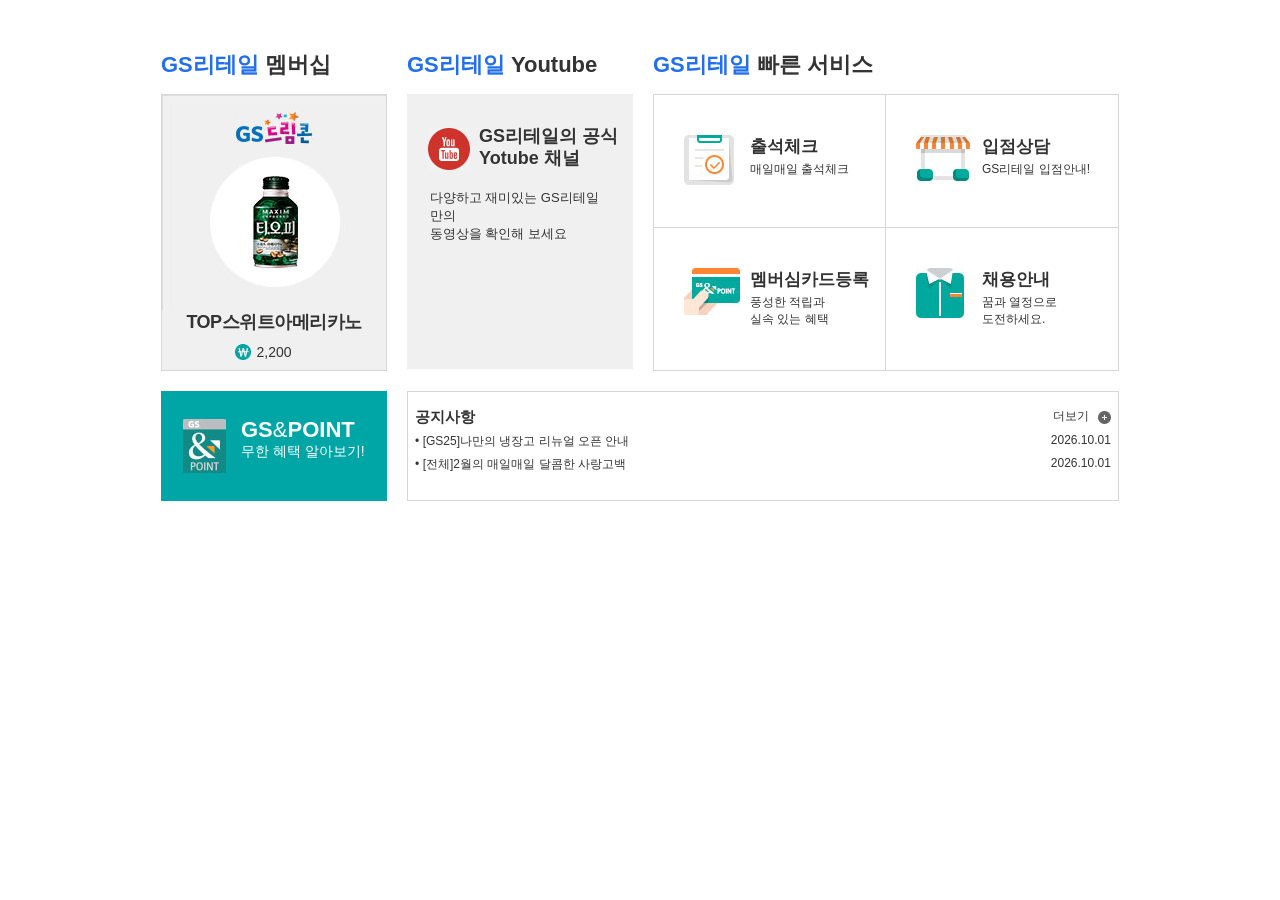
<file: index.html>
<!DOCTYPE html>
<html lang="en">
  <head>
      <meta charset="UTF-8">
      <meta name="viewport" content="width=device-width, initial-scale=1.0">
      <link rel="stylesheet" href="./css/font.css">
      <link rel="stylesheet" href="./css/reset.css">
      <link rel="stylesheet" href="./css/style.css">
      <title>GS Retail</title>
  </head>
  <body>
      <section id="gs_wrap"><!-- 전체를 감쌈 -->
          <div class="memder">
              <div class="title">
                  <h2><span>GS리테일</span> 멤버십</h2>
                  <!-- 색구분+인라인속성 유지를 위해 span -->
              </div>
              <div class="memder_content">
                  <h3>TOP스위트아메리카노</h3>
                  <P>2,200</P>
              </div>
          </div>
          <div class="youtube">
              <div class="title">
                  <h2><span>GS리테일</span> Youtube</h2>
              </div>
                  <div class="youtube_content">
                      <h3>GS리테일의 공식<br>Yotube 채널</h3>
                      <p>다양하고 재미있는 GS리테일만의<br>동영상을 확인해 보세요</p>
                      <div class="youtube_video">
                        <!-- 비디오 크기는 css에서 주든, html에서 주든 1번만 주면 됨 -->
                        <iframe width="185" height="122"
                        src="https://www.youtube.com/embed/Da66Xies600?si=-CClagC4S5eO8re4"
                        title="YouTube video player"
                        frameborder="0"
                        allow="accelerometer; autoplay; clipboard-write; encrypted-media; gyroscope; picture-in-picture; web-share" 
                        referrerpolicy="strict-origin-when-cross-origin"
                        allowfullscreen>
                        </iframe>
                      </div>
                  </div>
          </div>
          <div class="service">
            <div class="title">
              <h2><span>GS리테일</span> 빠른 서비스</h2>
            </div>
            <div class="service_content">
              <div class="service_cont01">
                <div class="chk icon">출석체크 아이콘</div>
                <div class="desc">
                  <strong>출석체크</strong>
                  <span>매일매일 출석체크</span>
                </div>
              </div>
              <div class="service_cont02">
                <div class="consult icon">입점상담 아이콘</div>
                <div class="desc">
                  <strong>입점상담</strong>
                  <span>GS리테일 입점안내!</span>
                </div>
              </div>
              <div class="service_cont03">
                <div class="card icon">멤버심카드등록 아이콘</div>
                <div class="desc">
                <strong>멤버심카드등록</strong>
                  <span>풍성한 적립과</span>
                  <span>실속 있는 혜택</span>
                </div>
              </div>
              <div class="service_cont04">
                <div class="recurt icon">채용안내 아이콘</div>
                <div class="desc">
                <strong>채용안내</strong>
                  <span>꿈과 열정으로</span>
                  <span>도전하세요.</span>
                </div>
              </div>
              <!--
              sprong: 중요한 내용임을 의미. 브라우저에서는 보통 굵게. display: inline
              span: 의미 없이 특정 글자만 묶을 때 씀. display: inline
              p: 문단을 나타내는 태그. display: block
              -->
            </div>
          </div>
          <div class="point">
            <h2>GS<span>&amp;</span>POINT</h2>
            <P>무한 혜택 알아보기!</P>
          </div>
          <div class="notice">
            <ul>
              <li>
                <span class="note">공지사항</span>
                <span class="more">더보기</span>
              </li>
              <li>&bull; [GS25]나만의 냉장고 리뉴얼 오픈 안내
                <span class="date">2026.10.01</span>
              </li>
                <li>&bull; [전체]2월의 매일매일 달콤한 사랑고백
                  <span class="date">2026.10.01</span>
                </li>
            </ul>
          </div>
      </section>
  </body>
</html>
</file>
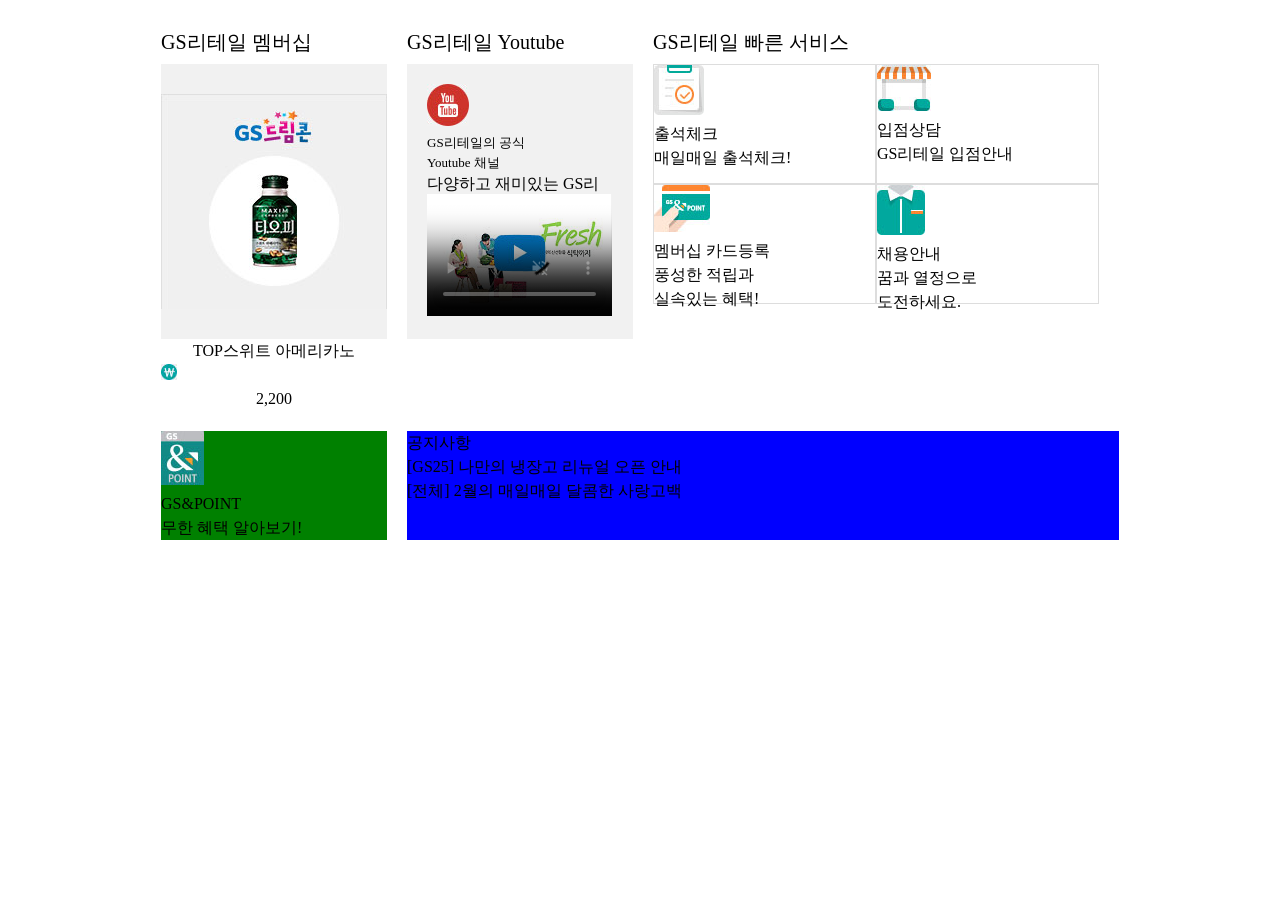
<file: html/index_1.html>
<!DOCTYPE html>
<html lang="en">
  <head>
    <meta charset="UTF-8">
    <meta name="viewport" content="width=device-width, initial-scale=1.0">
    <link rel="stylesheet" href="../css/reset_1.css">
    <link rel="stylesheet" href="../css/style_1.css">
    <title>Document</title>
  </head>
  <body>
    <div id="wrap">
      <div class="container">
        <div class="member_box">
          <div class="title">GS리테일 멤버십</div>
          <div class="member_content">
            <img src="../img/sweet.jpg" alt="스위트 아메리카노 이미지">
          </div>
          <p>TOP스위트 아메리카노</p>
          <div class="won_img">
            <img src="../img/won.jpg" alt="won 이미지">
          </div>
          <p>2,200</p>
        </div>
        
        <div class="youtube_box">
          <div class="title">GS리테일 Youtube</div>
          <div class="youtube_content">
            <img src="../img/youtube_icon.jpg" alt="">
            <p>GS리테일의 공식<br>Youtube 채널</p>
            <P>다양하고 재미있는 GS리테일만의<br> 동영상을 확인해 보세요</P>
          </div>
          <video src="#" controls width="200" muted loop poster="../img/youtube.jpg"></video>
        </div>

        <div class="service_box">
          <div class="title">GS리테일 빠른 서비스</div>
          <div class="service_content">
            <div class="service_content01">
              <div class="detail_box">
                <img id="box_01" src="../img/check.jpg" alt="">
                <p>출석체크</p>
                <p>매일매일 출석체크!</p>
              </div>
            </div>
            <div class="service_content02">
              <div class="detail_box">
                <img id="box_02" src="../img/consult.jpg" alt="">
                <p>입점상담</p>
                <p>GS리테일 입점안내</p>
              </div>
            </div>
            <div class="service_content03">
              <div class="detail_box">
                <img id="box_03" src="../img/membership.jpg" alt="">
                <p>멤버십 카드등록</p>
                <p>풍성한 적립과<br>실속있는 혜택!</p>
              </div>
            </div>
            <div class="service_content04">
              <div class="detail_box">
                <img id="box_03" src="../img/recurt.jpg" alt="">
                <p>채용안내</p>
                <p>꿈과 열정으로<br>도전하세요.</p>
              </div>
            </div>
          </div>
        </div>

        <div class="point_box">
          <img src="../img/gs_point.jpg" alt="포인트 박스 이미지">
          <p>GS&POINT</p>
          <P>무한 혜택 알아보기!</P>
        </div>

        <div class="notice_box">
          <P>공지사항</P>
          <ul class="notice_lnb">
            <li><a href="#">[GS25] 나만의 냉장고 리뉴얼 오픈 안내</a></li>
            <li><a href="#">[전체] 2월의 매일매일 달콤한 사랑고백</a></li>
          </ul>
        </div>
      </div>
    </div>
  </body>
</html>
</file>
<file: css/font.css>
@font-face {
    font-family: 'NanumBarunGothic';
    src: url('//cdn.jsdelivr.net/font-nanumlight/1.0/NanumBarunGothicWeb.eot');
    font-weight: 400;
    font-display: swap;
}
@font-face {
    font-family: 'NanumBarunGothic';
    src: url('//cdn.jsdelivr.net/font-nanumlight/1.0/NanumBarunGothicWebBold.eot');
    font-weight: 700;
    font-display: swap;
}
@font-face {
    font-family: 'NanumBarunGothic';
    src: url('//cdn.jsdelivr.net/font-nanumlight/1.0/NanumBarunGothicWebLight.eot');
    font-weight: 300;
    font-display: swap;
}
</file>
<file: css/style.css>
/* layout */
#gs_wrap {
  width: 958px; /* 사용할 면적 */
  margin: 0 auto; /* 가운데 정렬 */

  display: flex; /* 가로폭 958px에 다 들어오되 */
  flex-wrap: wrap; /* 박스의 사이즈는 유지 */
  gap: 20px;
  margin-top: 50px;
}
.memder {
  width: 226px;
}
.youtube {
  width: 226px;
}
.service {
  width: 466px;
}
.point {
  width: 226px;
}
.notice {
  width: 712px;
  height: 110px;
  border: 1px solid #d6d6d6;
  box-sizing: border-box;
}

/* title */
.title {
  height: 44px;
  /* 타이틀 박스 크기 잡기. 가로폭은 부모, 세로폭은 자식 */
}
.title h2 {
  font-size: 22px;
}
.title h2 span {
  color: #216fed;
}

/* memder */
.memder_content {
  height: 275px;
  background: url(../img/sweet.jpg) no-repeat #f0f0f0;
  text-align: center; /* 멤버의 텍스트는 모두 센터 되게 */
  border: 1px solid #d6d6d6;
}
.memder_content h3 {
  padding-top: 215px;
  font-size: 18px;
  letter-spacing: -0.5px;
}
.memder_content p {
  font-size: 14px;
  margin-top: 10px;
  background: url(../img/won.jpg) no-repeat 35% 0 ;
}

/* youtube */
.youtube_content {
  height: 275px;
  background: url(../img/youtube_icon.jpg) no-repeat 21px 34px #f0f0f0;
}
.youtube_content h3 {
  margin-left: 72px;
  padding-top: 32px;
  font-size: 18px;
  line-height: 1.2;
}
.youtube_content p {
  width: 80%;
  font-size: 13px;
  line-height: 18px;
  margin: 0 auto; /* 마진 0 auto는 블록속성한테만 먹힘 */
  margin-top: 20px;
}
.youtube_video {
  margin-top: 5px;
}
.youtube_video iframe {
  display: block;
  margin: 0 auto;
}

/* service */
.service_content {
  height: 275px;
  display: flex;
  flex-wrap: wrap;
  /* background-color: #f0f0f0; */
  border: 1px solid #d6d6d6; /* 박스 겉 실선 */
}
.service_content > div {
  width: 50%;
  display: flex;
  box-sizing: border-box;
  padding: 40px 0 40px 30px;
}
/* 아이콘 크기는 통일 */
.icon {
  width: 56px;
  height: 50px;
  margin-right: 10px; /* 아이콘 오른쪽에 마진 줘서 텍스트와 거리 벌리기 */
  text-indent: -100000px;
  /*  */
}
/* 아이콘 이미지는 다르게 */
.chk {
  background: url(../img/check.jpg) no-repeat;
}
.consult {
  background: url(../img/consult.jpg) no-repeat;
}
.card {
  background: url(../img/membership.jpg) no-repeat;
}
.recurt {
  background: url(../img/recurt.jpg) no-repeat;
}
.desc strong {
  display: block;
  font-size: 17px;
  margin-bottom: 3px;
}
.desc span {
  display: block;
}

/* service border */
.service_cont01,
.service_cont02 {
  border-bottom: 1px solid #d6d6d6; /* 아래쪽에 실선 추가 */
}

.service_cont01,
.service_cont03 {
  border-right: 1px solid #d6d6d6; /* 가운데에 실선 추가 */
}

/* point */
.point {
  height: 110px; /* 높이를 지정해야 그만큼 박스가 생김 */
  background: url(../img/gs_point.jpg) no-repeat 22px center #00a6a6;
}
.point h2 {
  padding-top: 26px;
  margin-left: 80px;
  font-size: 22px;
  color: #fff;
}
.point h2 span {
  font-weight: 300;
}
.point p {
  margin-left: 80px;
  color: #fff;
  font-size: 14px;
  letter-spacing: -0.5;
}

/* notice */
.notice ul {
  width: 98%;
  margin: 16px auto 0 auto;
}
.notice ul li {
  display: flex;justify-content: space-between;
  margin-bottom: 6px;
}
.notice ul li span.note {
  font-size: 15px;
  font-weight: 700;
}
.notice ul li span.more {
  background: url(../img/plus.jpg) no-repeat right 3px;
  padding-right: 22px;
}
.notice ul li span.date {

}
</file>
<file: css/style_1.css>
#wrap {
    display: block;
    width: 100%;
}
.container {
    width: 958px;
    margin: 0 auto;

    display: flex;
    flex-wrap: wrap;
    gap: 20px;
    margin-top: 20px;
}
.member_box {
    display: inline-block;
    width: 226px;
}
.youtube_box {
    width: 226px;
}
.service_box {
    width: 446px;
}
.point_box {
    width: 226px;
    background-color: green;
}
.notice_box {
    width: 712px;
    background-color: blue;
}

/* title */
.title {
    height: 50px;
    font-size: 22px;
    display: flex;
    align-items: center;
}

/* 회색영역 */
.member_content,
.youtube_content {
    background-color: #f3f3f3;
}

/* member_box */
.member_box .youtube_box {
    width: 226px;
}
.title {
    height: 44px;
    font-size: 20px;

    display: flex;
    align-items: center;
}
.member_content {
    width: 226px;
    height: 275px;
    background-color: #f1f1f1;

    display: flex;
    justify-content: center;
    align-items: center;
}
.member_content img {
    
}
.member_box > p {
    text-align: center;
}

.youtube_content {
    width: 226px;
    height: 275px;
    background-color: #f1f1f1;

    padding: 20px;
    box-sizing: border-box;
    position: relative;
}
.youtube_content p:first-child {
    font-size: 16px;
    font-weight: bold;
    margin-bottom: 15px;
}
.youtube_content p:nth-child(2) {
    font-size: 13px;
    line-height: 1.5;
}
.youtube_box video {
    width: 185px;
    height: 122px;

    position: relative;
    margin-left: 20px;
    margin-top: -145px;

    display: block;
}

/* service_content */
.service_content {
    display: flex;
    flex-wrap: wrap;
}
.service_content01,
.service_content02,
.service_content03,
.service_content04 {
    width: 50%;
    height: 120px;
    border: 1px solid #ddd;
    box-sizing: border-box;
}
</file>
